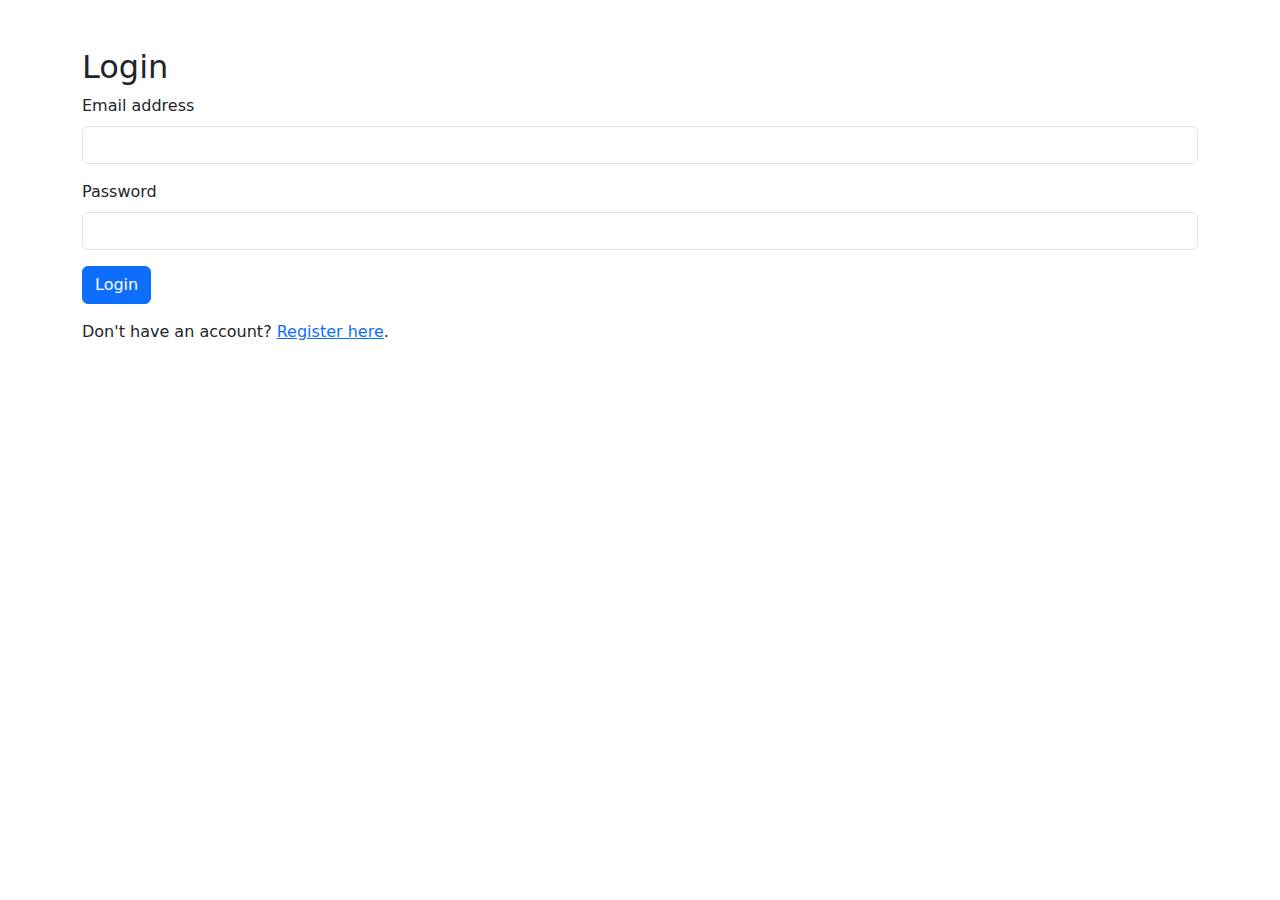
<file: scripts/login.html>
<!DOCTYPE html>
<html lang="en">
<head>
    <meta charset="UTF-8">
    <meta name="viewport" content="width=device-width, initial-scale=1.0">
    <title>Login</title>
    <link href="https://cdn.jsdelivr.net/npm/bootstrap@5.3.3/dist/css/bootstrap.min.css" rel="stylesheet">
</head>
<body>
    <div class="container">
        <h2 class="mt-5">Login</h2>
        <form>
            <div class="mb-3">
                <label for="email" class="form-label">Email address</label>
                <input type="email" class="form-control" id="email" aria-describedby="emailHelp">
            </div>
            <div class="mb-3">
                <label for="password" class="form-label">Password</label>
                <input type="password" class="form-control" id="password">
            </div>
            <button type="submit" class="btn btn-primary">Login</button>
        </form>
        <p class="mt-3">Don't have an account? <a href="register.html">Register here</a>.</p>
    </div>
</body>
</html>
</file>
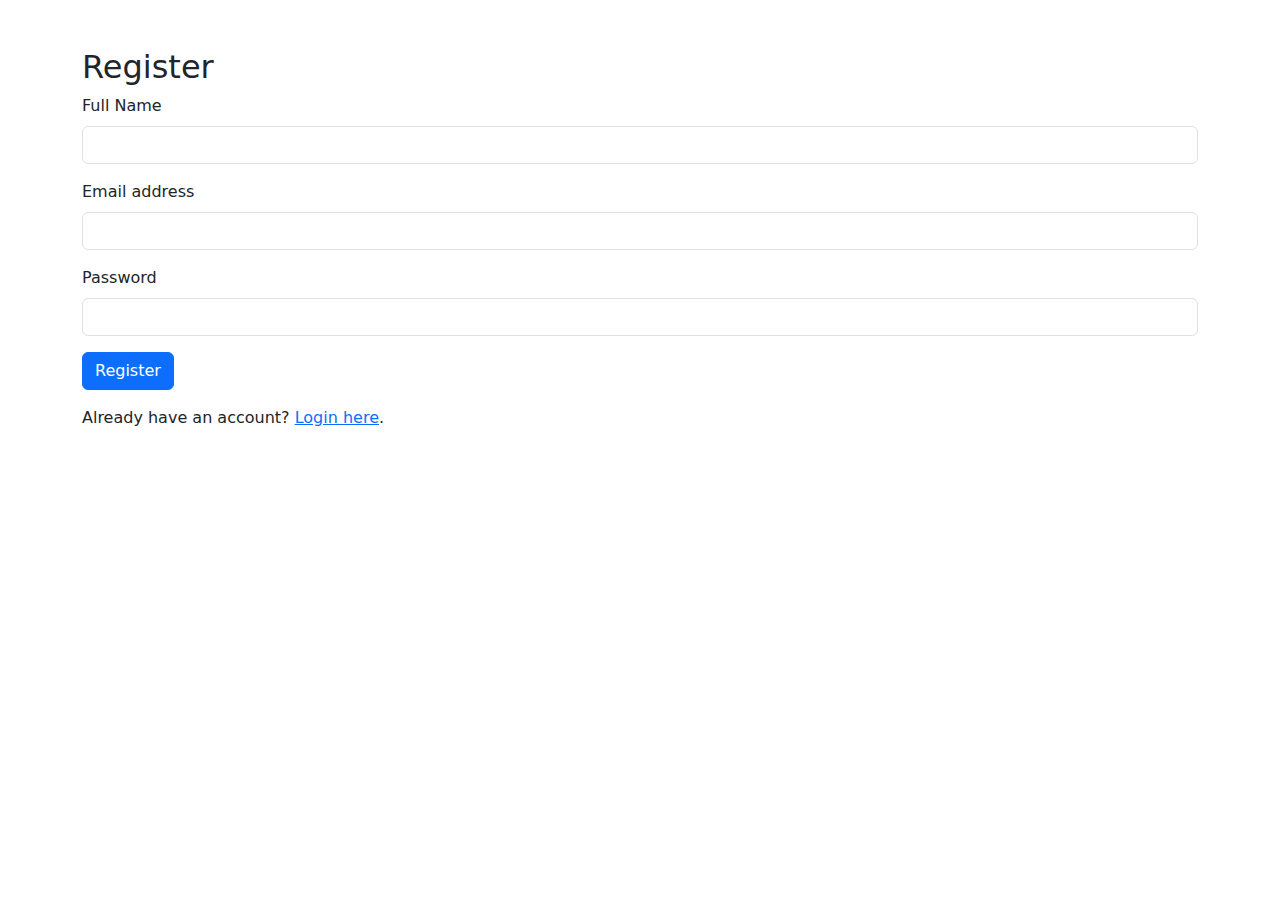
<file: scripts/register.html>
<!DOCTYPE html>
<html lang="en">
<head>
    <meta charset="UTF-8">
    <meta name="viewport" content="width=device-width, initial-scale=1.0">
    <title>Register</title>
    <link href="https://cdn.jsdelivr.net/npm/bootstrap@5.3.3/dist/css/bootstrap.min.css" rel="stylesheet">
</head>
<body>
    <div class="container">
        <h2 class="mt-5">Register</h2>
        <form>
            <div class="mb-3">
                <label for="name" class="form-label">Full Name</label>
                <input type="text" class="form-control" id="name">
            </div>
            <div class="mb-3">
                <label for="email" class="form-label">Email address</label>
                <input type="email" class="form-control" id="email">
            </div>
            <div class="mb-3">
                <label for="password" class="form-label">Password</label>
                <input type="password" class="form-control" id="password">
            </div>
            <button type="submit" class="btn btn-primary">Register</button>
        </form>
        <p class="mt-3">Already have an account? <a href="login.html">Login here</a>.</p>
    </div>
</body>
</html>
</file>
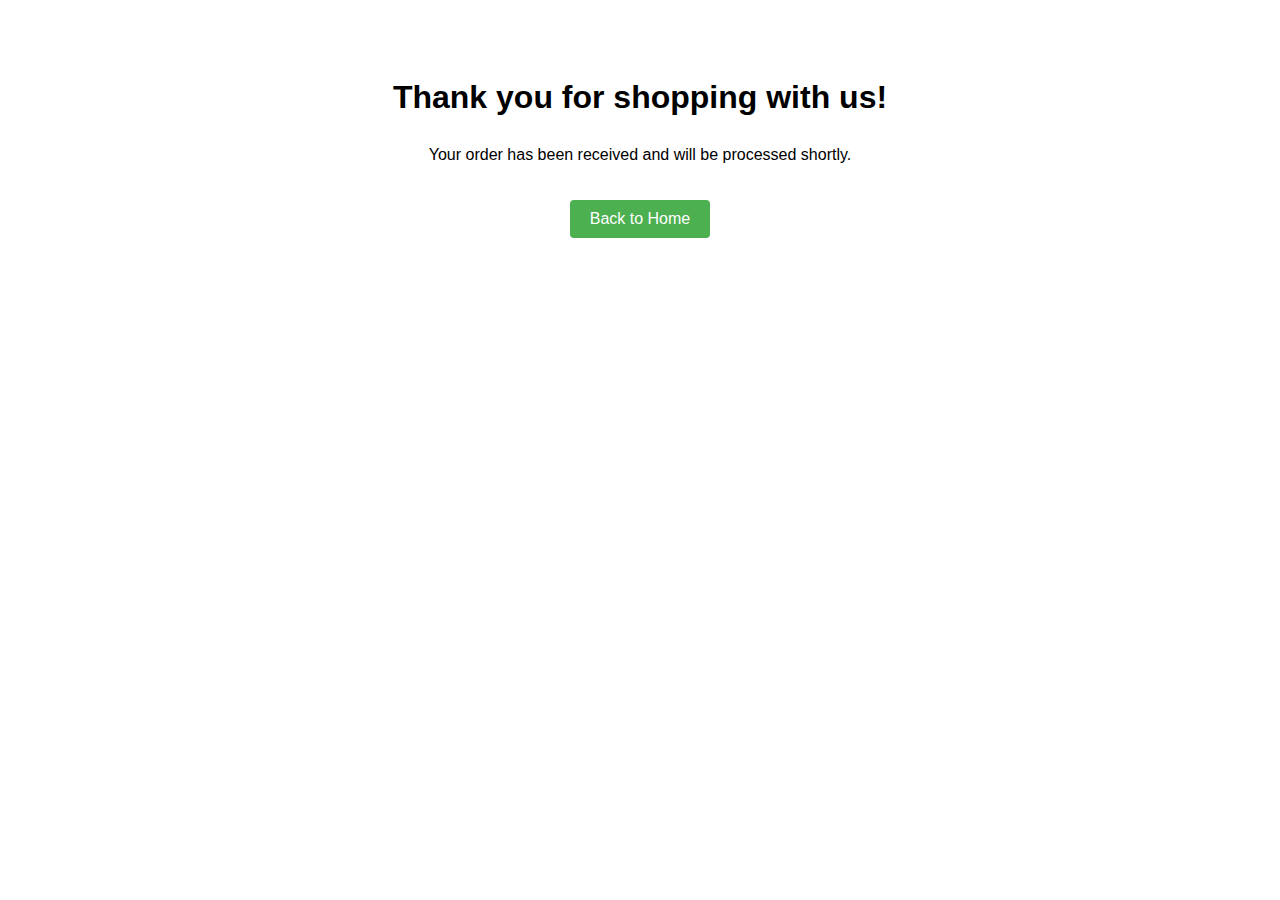
<file: templates/checkout.html>
<!DOCTYPE html>
<html lang="en">
<head>
    <meta charset="UTF-8">
    <meta name="viewport" content="width=device-width, initial-scale=1.0">
    <title>Checkout</title>
    <style>
        body {
            font-family: Arial, sans-serif;
            text-align: center;
            padding: 50px;
        }
        
        h1 {
            margin-bottom: 30px;
        }
        
        a {
            display: inline-block;
            margin-top: 20px;
            padding: 10px 20px;
            background-color: #4caf50;
            color: #fff;
            text-decoration: none;
            border-radius: 4px;
        }
    </style>
</head>
<body>
    <h1>Thank you for shopping with us!</h1>
    <p>Your order has been received and will be processed shortly.</p>
    <a href="{{ url_for('index') }}">Back to Home</a>
</body>
</html>
</file>
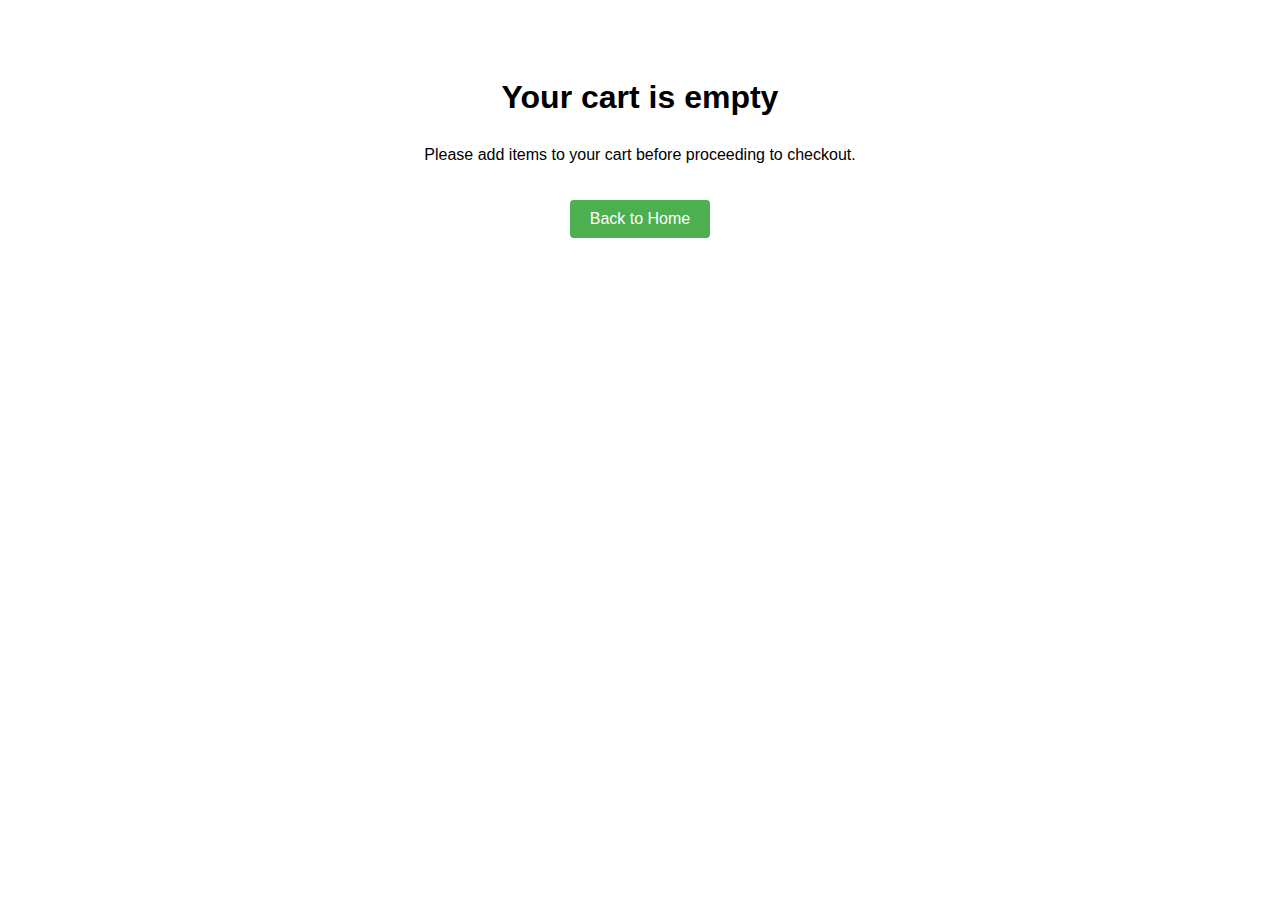
<file: templates/empty_cart.html>
<!DOCTYPE html>
<html lang="en">
<head>
    <meta charset="UTF-8">
    <meta name="viewport" content="width=device-width, initial-scale=1.0">
    <title>Empty Cart</title>
    <style>
        body {
            font-family: Arial, sans-serif;
            text-align: center;
            padding: 50px;
        }
        
        h1 {
            margin-bottom: 30px;
        }
        
        a {
            display: inline-block;
            margin-top: 20px;
            padding: 10px 20px;
            background-color: #4caf50;
            color: #fff;
            text-decoration: none;
            border-radius: 4px;
        }
    </style>
</head>
<body>
    <h1>Your cart is empty</h1>
    <p>Please add items to your cart before proceeding to checkout.</p>
    <a href="{{ url_for('index') }}">Back to Home</a>
</body>
</html>
</file>
